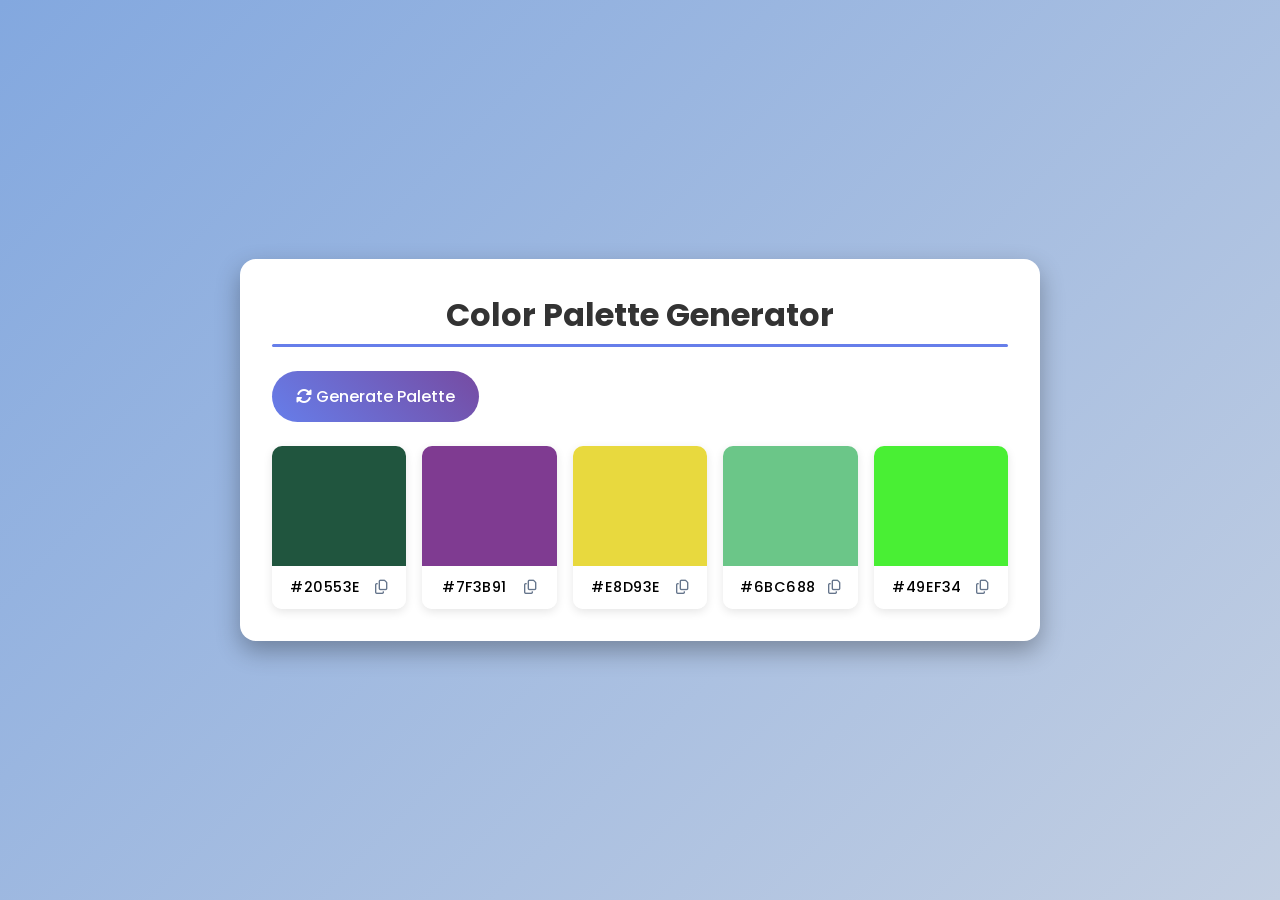
<file: index.HTML>
<!DOCTYPE html>
<html lang="en">
  <head>
    <meta charset="UTF-8" />
    <meta name="viewport" content="width=device-width, initial-scale=1.0" />
    <title>Color-Palette-Generator</title>
    <link
      rel="stylesheet"
      href="https://cdnjs.cloudflare.com/ajax/libs/font-awesome/6.4.0/css/all.min.css"
      crossorigin="anonymous"
    />
    <link rel="stylesheet" href="style.css" />
  </head>
  <body>
    <div class="container">
      <h1>Color Palette Generator</h1>
      <button id="generate-btn">
        <i class="fas fa-sync-alt"></i>
        Generate Palette
      </button>

      <div class="palette-container">

        <div class="color-box">
          <div class="color" style="background-color: #e1f5fe;"></div>
          <div class="color-info">
            <span class="hex-value">#E1F5FE</span>
            <i class="far fa-copy copy-btn" title="Copy to Clipboard"></i>
          </div>
        </div>

        <div class="color-box">
          <div class="color" style="background-color: #b3e5fc;"></div>
          <div class="color-info">
            <span class="hex-value">#B3E5FC</span>
            <i class="far fa-copy copy-btn" title="Copy to Clipboard"></i>
          </div>
        </div>

        <div class="color-box">
          <div class="color" style="background-color: #81d4fa;"></div>
          <div class="color-info">
            <span class="hex-value">#81D4FA</span>
            <i class="far fa-copy copy-btn" title="Copy to Clipboard"></i>
          </div>
        </div>

        <div class="color-box">
          <div class="color" style="background-color: #4fc3f7;"></div>
          <div class="color-info">
            <span class="hex-value">#4FC3F7</span>
            <i class="far fa-copy copy-btn" title="Copy to Clipboard"></i>
          </div>
        </div>

        <div class="color-box">
          <div class="color" style="background-color: #29b6f6;"></div>
          <div class="color-info">
            <span class="hex-value">#29B6F6</span>
            <i class="far fa-copy copy-btn" title="Copy to Clipboard"></i>
          </div>
        </div>

      </div>
    </div>

    <script src="script.js"></script>
  </body>
</html>
</file>
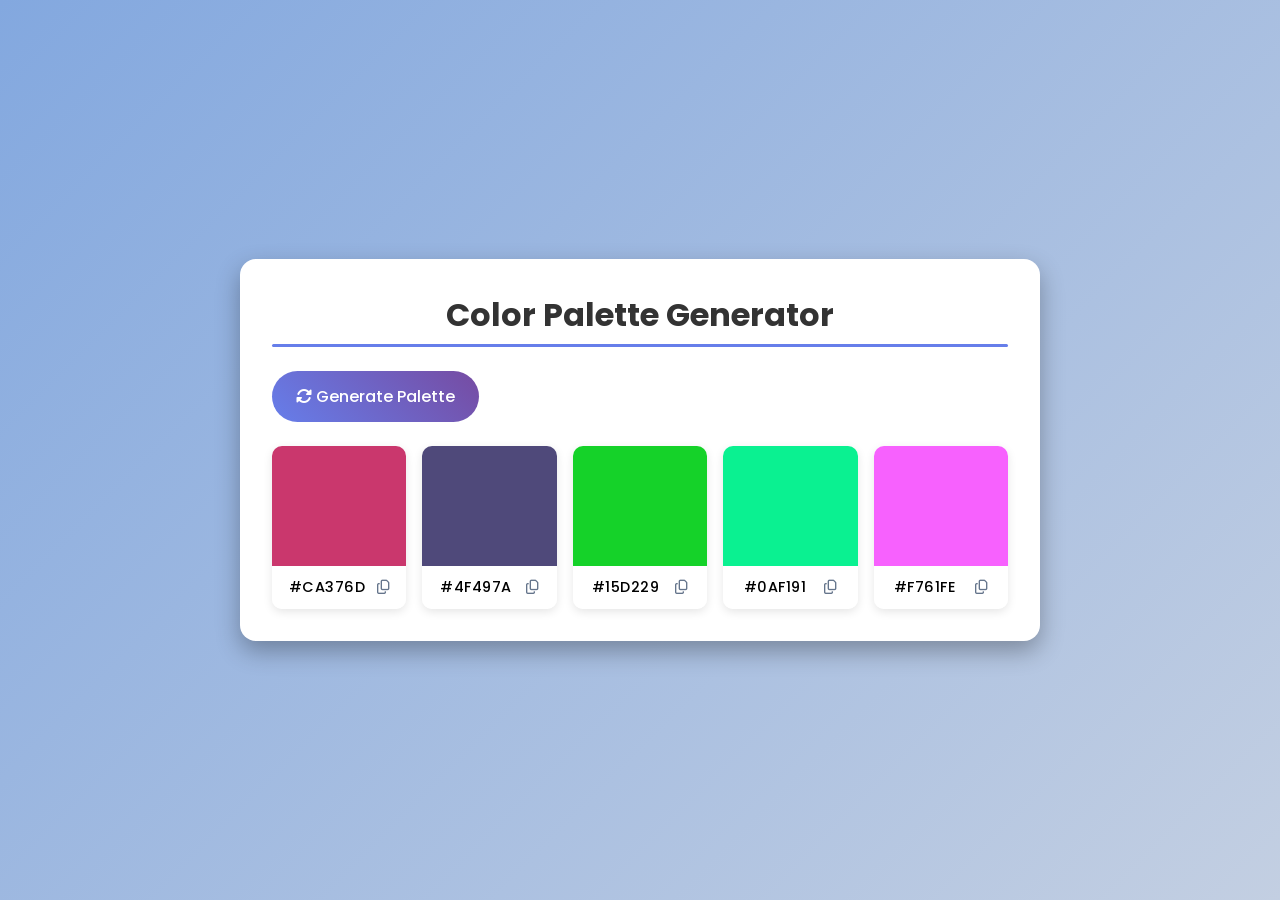
<file: index.html>
<!DOCTYPE html>
<html lang="en">
  <head>
    <meta charset="UTF-8" />
    <meta name="viewport" content="width=device-width, initial-scale=1.0" />
    <title>Color-Palette-Generator</title>
    <link
      rel="stylesheet"
      href="https://cdnjs.cloudflare.com/ajax/libs/font-awesome/6.4.0/css/all.min.css"
      crossorigin="anonymous"
    />
    <link rel="stylesheet" href="style.css" />
  </head>
  <body>
    <div class="container">
      <h1>Color Palette Generator</h1>
      <button id="generate-btn">
        <i class="fas fa-sync-alt"></i>
        Generate Palette
      </button>

      <div class="palette-container">

        <div class="color-box">
          <div class="color" style="background-color: #e1f5fe;"></div>
          <div class="color-info">
            <span class="hex-value">#E1F5FE</span>
            <i class="far fa-copy copy-btn" title="Copy to Clipboard"></i>
          </div>
        </div>

        <div class="color-box">
          <div class="color" style="background-color: #b3e5fc;"></div>
          <div class="color-info">
            <span class="hex-value">#B3E5FC</span>
            <i class="far fa-copy copy-btn" title="Copy to Clipboard"></i>
          </div>
        </div>

        <div class="color-box">
          <div class="color" style="background-color: #81d4fa;"></div>
          <div class="color-info">
            <span class="hex-value">#81D4FA</span>
            <i class="far fa-copy copy-btn" title="Copy to Clipboard"></i>
          </div>
        </div>

        <div class="color-box">
          <div class="color" style="background-color: #4fc3f7;"></div>
          <div class="color-info">
            <span class="hex-value">#4FC3F7</span>
            <i class="far fa-copy copy-btn" title="Copy to Clipboard"></i>
          </div>
        </div>

        <div class="color-box">
          <div class="color" style="background-color: #29b6f6;"></div>
          <div class="color-info">
            <span class="hex-value">#29B6F6</span>
            <i class="far fa-copy copy-btn" title="Copy to Clipboard"></i>
          </div>
        </div>

      </div>
    </div>

    <script src="script.js"></script>
  </body>
</html>
</file>
<file: style.css>
@import url(https://fonts.googleapis.com/css?family=Poppins:100,100italic,200,200italic,300,300italic,regular,italic,500,500italic,600,600italic,700,700italic,800,800italic,900,900italic);
* {
  margin: 0;
  padding: 0;
  box-sizing: border-box;
  font-family: "Poppins", sans-serif;
}

body {
  background: linear-gradient(135deg, #83a8df, #c3cfe2);
  min-height: 100vh;
  display: flex;
  align-items: center;
  justify-content: center;
  padding: 20px;
}

.container {
  background-color: #fff;
  border-radius: 1rem;
  padding: 2rem;
  width: 100%;
  max-width: 800px;
  box-shadow: 0 10px 25px rgba(0, 0, 0, 0.3);
}

h1{
    text-align: center;
    margin-bottom: 1.5rem;
    color: #333;
    position: relative;
    padding-bottom: 0.5rem;
}

h1::after{
    content: "";
    position: absolute;
    bottom: 0%;
    left: 50%;
    transform: translateX(-50%);
    width: 100%;
    height: 3px;
    background-color: #667eea;
    border-radius: 2px;

}

#generate-btn{
  background: linear-gradient(45deg, #667eea, #764ba2);
  color: white;
  border: none;
  padding: 0.8rem 1.5rem;
  border-radius: 50px;
  cursor: pointer;
  font-weight: 500;
  margin-bottom: 1.5rem;
  font-size: 1rem;
}
#generate-btn:hover{
  transform: translateY(-2px);
  box-shadow: 0 6px 10px rgba(102, 126, 234, 0.3);
}

#generate-btn:active{
  transform: translateY(0px);
}

.palette-container{
  display: grid;
  gap: 1rem;
  grid-template-columns: repeat(auto-fit, minmax(130px, 1fr));
}

.color-box{
  border-radius: 10px;
  overflow: hidden;
  box-shadow: 0 3px 10px rgba(0, 0, 0, 0.1);
  transition: transform 0.2s;
}

.color-box:hover{
  transform: translateY(-5px);
}

.color{
  height: 120px;
  cursor: pointer;
}

.color-info{
  background-color: #fff;
  padding: 0.7rem; 
  display: flex;
  align-items: center;
  justify-content: space-around;
  font-size: 0.9rem;
}

.hex-value{
  font-weight: 500;
  letter-spacing: 0.5px;
}

.copy-btn{
  cursor: pointer;
  color: #64748b;
  transition: color 0.2s;
}

.copy-btn:hover{
  color: #667eea;

}

@media (max-width: 768px){
  .palette-container{
    grid-template-columns: repeat(auto-fit, minmax(100px, 1fr));
  }
}
</file>
